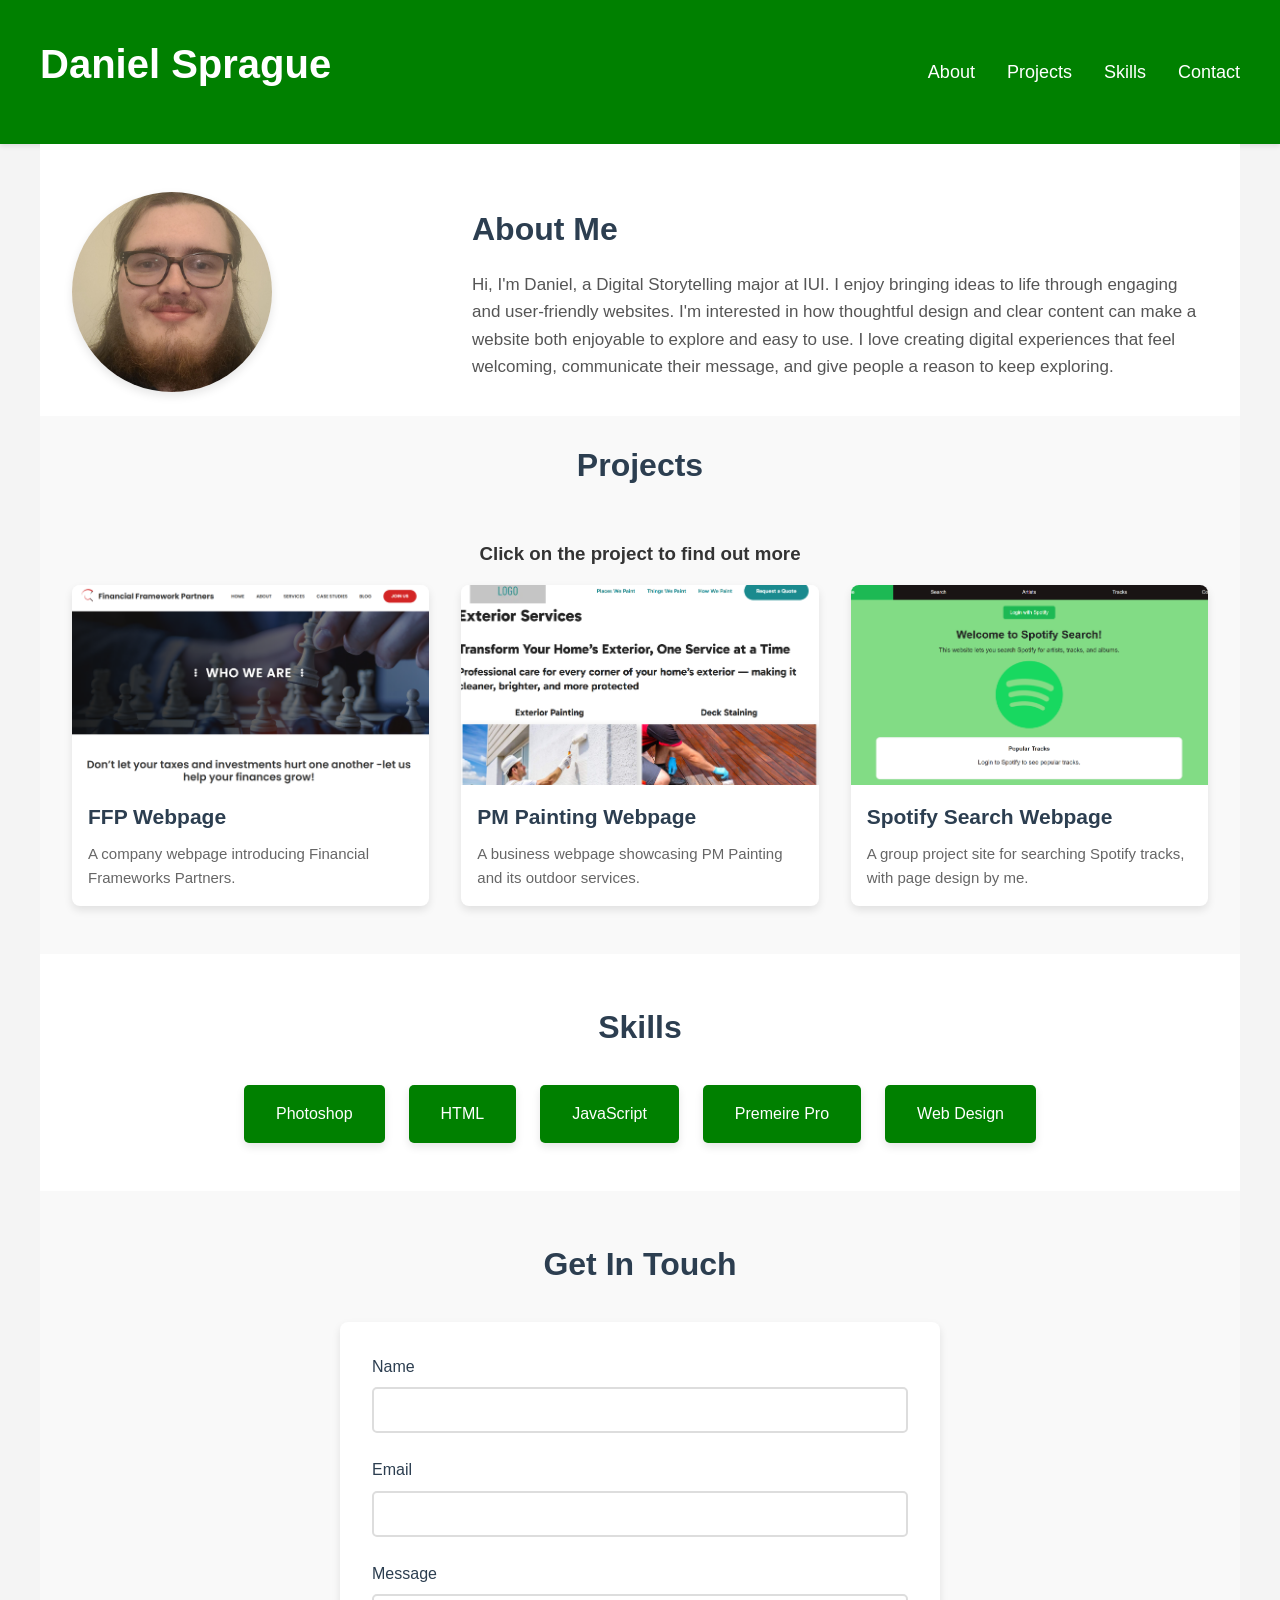
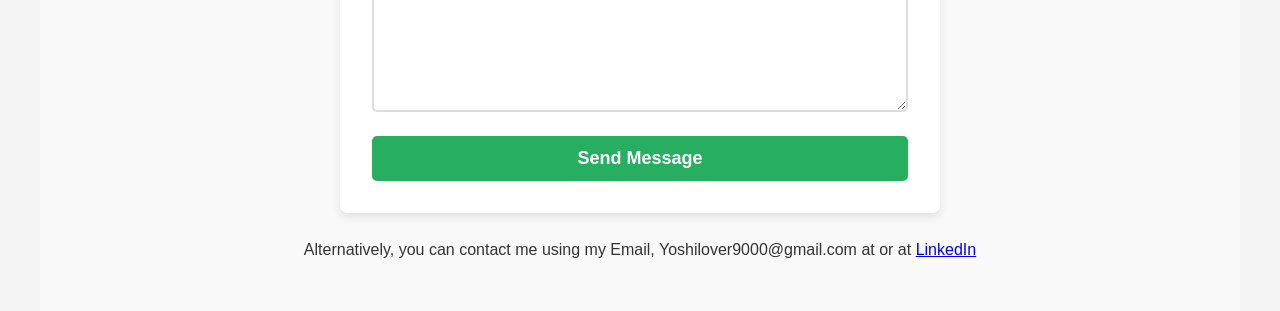
<file: index.html>
<!doctype html>
<!doctype html>
<html lang="en">
  <head>
    <meta charset="UTF-8" />
    <meta name="viewport" content="width=device-width, initial-scale=1.0" />
    <title>Personal Portfolio</title>
    <link rel="stylesheet" href="styles.css" />
  </head>
  <body>
    <!-- Header Section -->
    <header class="header">
      <div class="header-container">
        <h1 class="title">Daniel Sprague</h1>
        <nav class="nav">
          <a href="#about">About</a>
          <a href="#projects">Projects</a>
          <a href="#skills">Skills</a>
          <a href="#contact">Contact</a>
        </nav>
      </div>
    </header>

    <!-- About Me Section -->
    <section class="about" id="about">
      <div class="about-container">
        <img
          src="Correct Photo.jpg"
          alt="Profile Picture"
          class="profile-image"
        />
        <div class="about-content">
          <h2>About Me</h2>
          <p>
            Hi, I'm Daniel, a Digital Storytelling major at IUI. I enjoy
            bringing ideas to life through engaging and user-friendly websites.
            I'm interested in how thoughtful design and clear content can make a
            website both enjoyable to explore and easy to use. I love creating
            digital experiences that feel welcoming, communicate their message,
            and give people a reason to keep exploring.
          </p>
        </div>
      </div>
    </section>

    <!-- Projects Section -->
    <section class="projects" id="projects">
      <h2>Projects</h2>
      <h3>Click on the project to find out more</h3>
      <div class="projects-grid">
        <a class="project-card" href="financial-frameworks-partners.html">
          <img src="FFP 1.png" alt="Project 1" />
          <h3>FFP Webpage</h3>
          <p>A company webpage introducing Financial Frameworks Partners.</p>
        </a>
        <a class="project-card" href="pm-painting.html">
          <img src="PM Painting 1.png" alt="Project 2" />
          <h3>PM Painting Webpage</h3>
          <p>
            A business webpage showcasing PM Painting and its outdoor services.
          </p>
        </a>
        <a class="project-card" href="spotify-search.html">
          <img src="Screenshot 2026-10-02 133050.png" alt="Project 3" />
          <h3>Spotify Search Webpage</h3>
          <p>
            A group project site for searching Spotify tracks, with page design
            by me.
          </p>
        </a>
      </div>
    </section>

    <!-- Skills Section -->
    <section class="skills" id="skills">
      <h2>Skills</h2>
      <div class="skills-container">
        <div class="skill-item">Photoshop</div>
        <div class="skill-item">HTML</div>
        <div class="skill-item">JavaScript</div>
        <div class="skill-item">Premeire Pro</div>
        <div class="skill-item">Web Design</div>
      </div>
    </section>

    <!-- Contact Form Section -->
    <section class="contact" id="contact">
      <h2>Get In Touch</h2>
      <form class="contact-form">
        <div class="form-group">
          <label for="name">Name</label>
          <input type="text" id="name" name="name" required />
        </div>
        <div class="form-group">
          <label for="email">Email</label>
          <input type="email" id="email" name="email" required />
        </div>
        <div class="form-group">
          <label for="message">Message</label>
          <textarea id="message" name="message" rows="5" required></textarea>
        </div>
        <button type="submit" class="submit-btn">Send Message</button>
      </form>
      <p class="alternative-contact">
        Alternatively, you can contact me using my Email,
        Yoshilover9000@gmail.com at or at
        <a href="https://www.linkedin.com/in/daniel-sprague-71b8a6384/"
          >LinkedIn</a
        >
      </p>
    </section>
  </body>
</html>
</file>
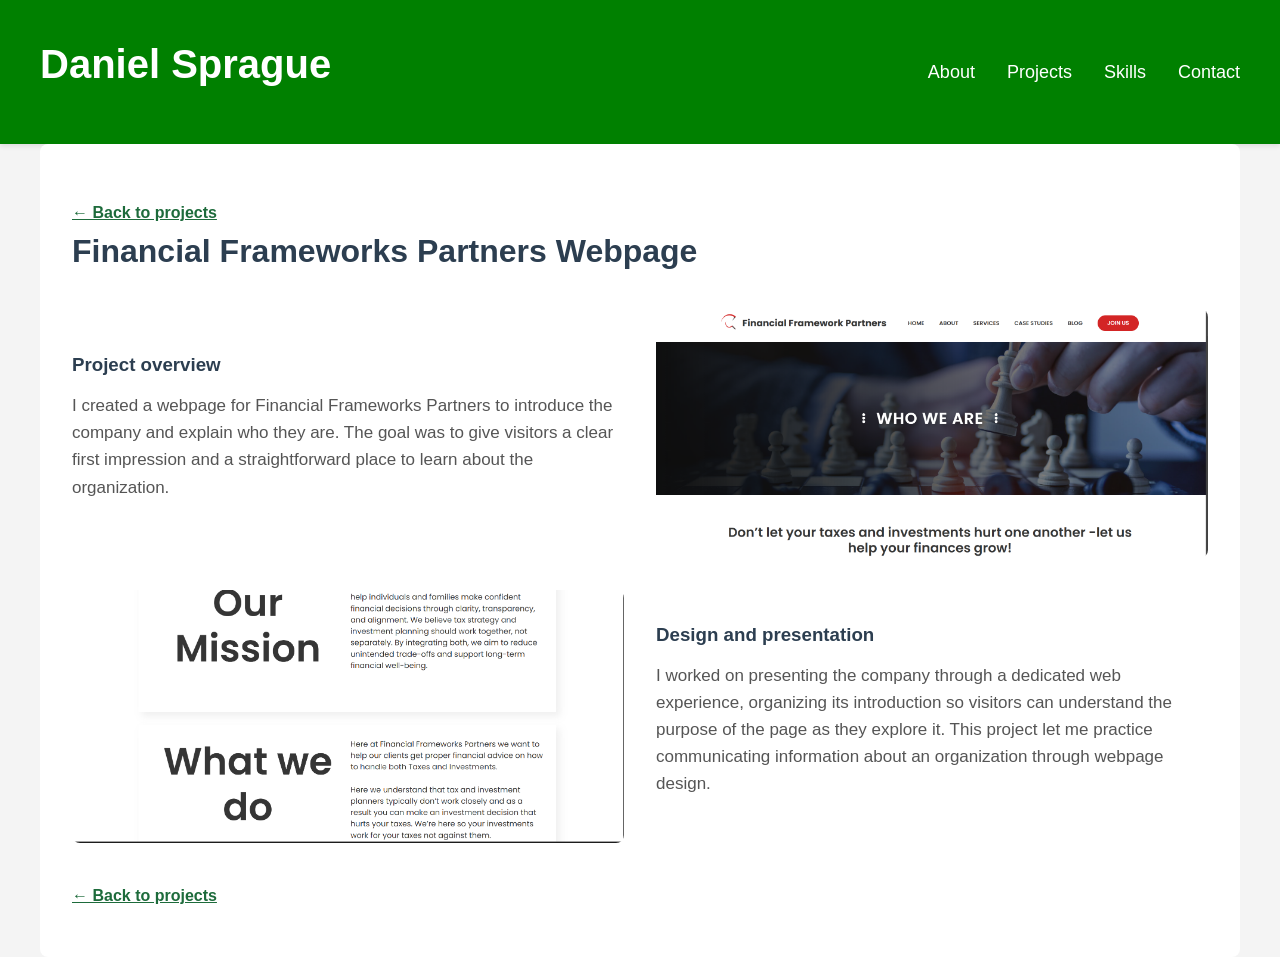
<file: financial-frameworks-partners.html>
<!doctype html>
<html lang="en">
  <head>
    <meta charset="UTF-8" />
    <meta name="viewport" content="width=device-width, initial-scale=1.0" />
    <title>FFP Webpage | Daniel Sprague</title>
    <link rel="stylesheet" href="styles.css" />
  </head>
  <body>
    <header class="header">
      <div class="header-container">
        <h1 class="title">Daniel Sprague</h1>
        <nav class="nav" aria-label="Main navigation">
          <a href="index.html#about">About</a>
          <a href="index.html#projects">Projects</a>
          <a href="index.html#skills">Skills</a>
          <a href="index.html#contact">Contact</a>
        </nav>
      </div>
    </header>

    <main>
      <section class="project-detail">
        <a class="project-page-link" href="index.html#projects">← Back to projects</a>
        <h2>Financial Frameworks Partners Webpage</h2>
        <div class="project-detail-row">
          <div class="project-detail-copy">
            <h3>Project overview</h3>
            <p>
              I created a webpage for Financial Frameworks Partners to introduce
              the company and explain who they are. The goal was to give visitors
              a clear first impression and a straightforward place to learn
              about the organization.
            </p>
          </div>
          <img
            class="project-detail-image"
            src="FFP 1.png"
            alt="Preview of the Financial Frameworks Partners webpage"
          />
        </div>
        <div class="project-detail-row">
          <img
            class="project-detail-image"
            src="FFP 2.png"
            alt="Additional view of the Financial Frameworks Partners webpage"
          />
          <div class="project-detail-copy">
            <h3>Design and presentation</h3>
            <p>
              I worked on presenting the company through a dedicated web
              experience, organizing its introduction so visitors can understand
              the purpose of the page as they explore it. This project let me
              practice communicating information about an organization through
              webpage design.
            </p>
          </div>
        </div>
        <a class="project-page-link" href="index.html#projects">← Back to projects</a>
      </section>
    </main>
  </body>
</html>
</file>
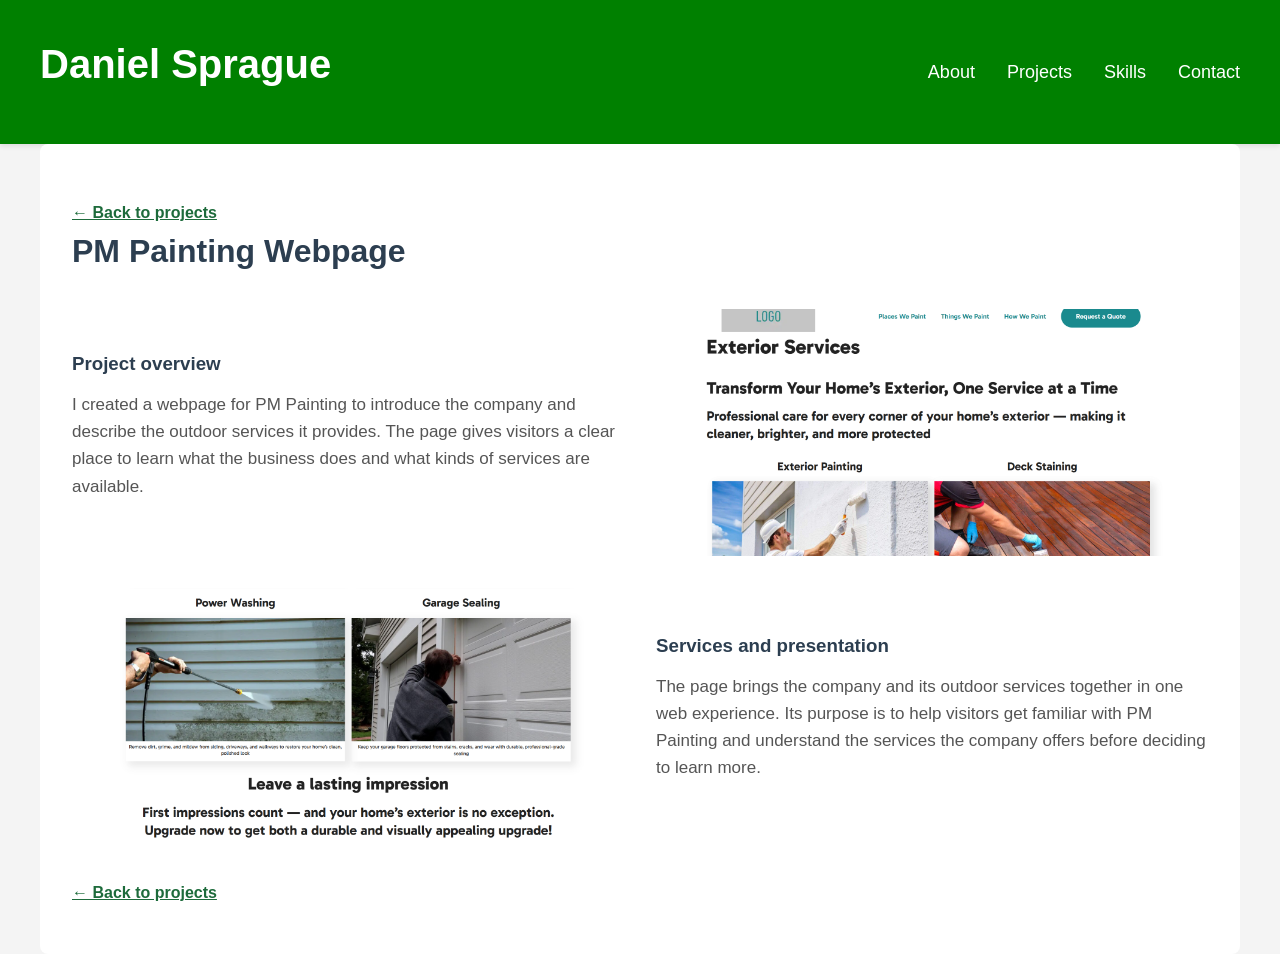
<file: pm-painting.html>
<!doctype html>
<html lang="en">
  <head>
    <meta charset="UTF-8" />
    <meta name="viewport" content="width=device-width, initial-scale=1.0" />
    <title>PM Painting Webpage | Daniel Sprague</title>
    <link rel="stylesheet" href="styles.css" />
  </head>
  <body>
    <header class="header">
      <div class="header-container">
        <h1 class="title">Daniel Sprague</h1>
        <nav class="nav" aria-label="Main navigation">
          <a href="index.html#about">About</a>
          <a href="index.html#projects">Projects</a>
          <a href="index.html#skills">Skills</a>
          <a href="index.html#contact">Contact</a>
        </nav>
      </div>
    </header>

    <main>
      <section class="project-detail">
        <a class="project-page-link" href="index.html#projects">← Back to projects</a>
        <h2>PM Painting Webpage</h2>
        <div class="project-detail-row">
          <div class="project-detail-copy">
            <h3>Project overview</h3>
            <p>
              I created a webpage for PM Painting to introduce the company and
              describe the outdoor services it provides. The page gives
              visitors a clear place to learn what the business does and what
              kinds of services are available.
            </p>
          </div>
          <img
            class="project-detail-image"
            src="PM Painting 1.png"
            alt="Preview of the PM Painting webpage"
          />
        </div>
        <div class="project-detail-row">
          <img
            class="project-detail-image"
            src="PM Painting 2.png"
            alt="Additional view of the PM Painting webpage"
          />
          <div class="project-detail-copy">
            <h3>Services and presentation</h3>
            <p>
              The page brings the company and its outdoor services together in
              one web experience. Its purpose is to help visitors get familiar
              with PM Painting and understand the services the company offers
              before deciding to learn more.
            </p>
          </div>
        </div>
        <a class="project-page-link" href="index.html#projects">← Back to projects</a>
      </section>
    </main>
  </body>
</html>
</file>
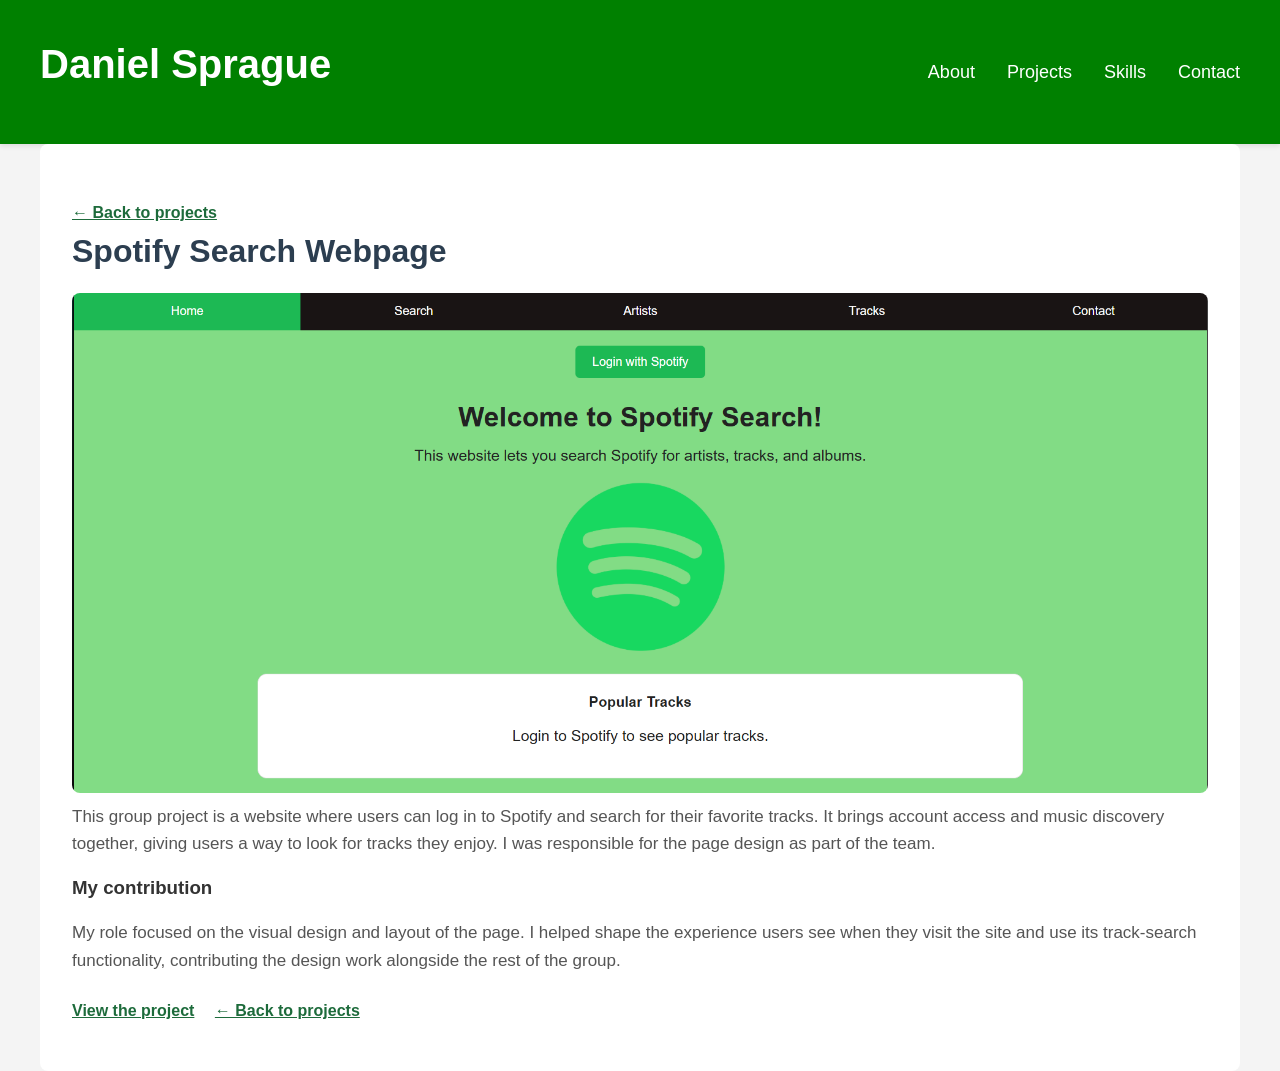
<file: spotify-search.html>
<!doctype html>
<html lang="en">
  <head>
    <meta charset="UTF-8" />
    <meta name="viewport" content="width=device-width, initial-scale=1.0" />
    <title>Spotify Search Webpage | Daniel Sprague</title>
    <link rel="stylesheet" href="styles.css" />
  </head>
  <body>
    <header class="header">
      <div class="header-container">
        <h1 class="title">Daniel Sprague</h1>
        <nav class="nav" aria-label="Main navigation">
          <a href="index.html#about">About</a>
          <a href="index.html#projects">Projects</a>
          <a href="index.html#skills">Skills</a>
          <a href="index.html#contact">Contact</a>
        </nav>
      </div>
    </header>

    <main>
      <section class="project-detail spotify-project">
        <a class="project-page-link" href="index.html#projects">← Back to projects</a>
        <h2>Spotify Search Webpage</h2>
        <img
          class="project-detail-image"
          src="Screenshot 2026-10-02 133050.png"
          alt="Preview of the Spotify search webpage"
        />
        <p>
          This group project is a website where users can log in to Spotify and
          search for their favorite tracks. It brings account access and music
          discovery together, giving users a way to look for tracks they enjoy.
          I was responsible for the page design as part of the team.
        </p>
        <h3>My contribution</h3>
        <p>
          My role focused on the visual design and layout of the page. I helped
          shape the experience users see when they visit the site and use its
          track-search functionality, contributing the design work alongside
          the rest of the group.
        </p>
        <a
          class="project-page-link"
          href="https://wingfieldsydney-arch.github.io/https---github.com-wingfieldsydney-arch-final-project"
          target="_blank"
          rel="noopener noreferrer"
        >
          View the project
        </a>
        <a class="project-page-link" href="index.html#projects">← Back to projects</a>
      </section>
    </main>
  </body>
</html>
</file>
<file: styles.css>
/* General Styles */
* {
  margin: 0;
  padding: 0;
  box-sizing: border-box;
}

body {
  font-family: 'Segoe UI', Tahoma, Geneva, Verdana, sans-serif;
  line-height: 1.6;
  color: #333;
  background-color: #f4f4f4;
}

h1,h2,h3 {
  margin-bottom: 16px;
}

h4{
  margin-bottom: 66px;
  display: flex;
  align-items: center;
  justify-content: space-evenly;
}

section {
  padding: 48px 32px;
  max-width: 1200px;
  margin: 0 auto;
}

/* Header Section */
.header {
  background-color: green;
  color: white;
  padding: 32px;
  box-shadow: 0 2px 5px rgba(0, 0, 0, 0.1);
}

.header-container {
  display: grid;
  grid-template-columns: 1fr 1fr;
  gap: 32px;
  align-items: center;
  max-width: 1200px;
  margin: 0 auto;
}

.title {
  font-size: 40px;
  font-weight: bold;
}

.nav {
  display: flex;
  gap: 32px;
  justify-content: flex-end;
}

.nav a {
  color: white;
  text-decoration: none;
  font-weight: 500;
  font-size: 18px;
  transition: color 0.3s ease;
}

.nav a:hover {
  color: #3498db;
}

/* Mobile: Stack header vertically */
@media (max-width: 768px) {
  .header-container {
    grid-template-columns: 1fr;
    gap: 16px;
  }

  .title {
    font-size: 32px;
    text-align: center;
  }

  .nav {
    flex-direction: column;
    gap: 16px;
    justify-content: center;
    text-align: center;
  }
}

/* About Me Section */
.about {
  background-color: white;
  padding-bottom: 24px;
}

.about-container {
  display: grid;
  grid-template-columns: 1fr 2fr;
  gap: 32px;
  align-items: center;
}

.profile-image {
  width: 200px;
  height: 200px;
  border-radius: 50%;
  object-fit: cover;
  box-shadow: 0 4px 10px rgba(0, 0, 0, 0.1);
}

/* Child selectors for about content */
.about-content h2 {
  color: #2c3e50;
  font-size: 32px;
}

.about-content p {
  margin-bottom: 16px;
  color: #555;
  font-size: 17px;
}

.about-content p:last-child {
  margin-bottom: 0;
}

/* Mobile: Stack about section vertically */
@media (max-width: 768px) {
  .about-container {
    grid-template-columns: 1fr;
    text-align: center;
  }

  .profile-image {
    width: 150px;
    height: 150px;
    margin: 0 auto;
  }

  .about-content h2 {
    font-size: 24px;
  }
}

/* Projects Section */
.projects {
  background-color: #f9f9f9;
  padding-top: 24px;
}

.projects h2 {
  text-align: center;
  color: #2c3e50;
  font-size: 32px;
  margin-bottom: 48px;
}

.projects > h3 {
  justify-content: center;
  text-align: center;
}

.projects-grid {
  display: grid;
  grid-template-columns: repeat(3, 1fr);
  gap: 32px;
}

.project-card {
  display: block;
  background-color: white;
  border-radius: 8px;
  overflow: hidden;
  box-shadow: 0 4px 8px rgba(0, 0, 0, 0.1);
  transition: transform 0.3s ease, box-shadow 0.3s ease;
  color: inherit;
  text-decoration: none;
}

.project-card:hover,
.project-card:focus-visible {
  transform: translateY(-5px);
  box-shadow: 0 8px 16px rgba(0, 0, 0, 0.15);
}

.project-card:focus-visible {
  outline: 3px solid #3498db;
  outline-offset: 3px;
}

.project-card img {
  display: block;
  width: 100%;
  height: 200px;
  object-fit: cover;
}

.project-card h3 {
  display: block;
  margin: 0;
  padding: 15px 16px 8px;
  color: #2c3e50;
  font-size: 21px;
}

.project-card p {
  padding: 0 16px 16px;
  color: #666;
  font-size: 15px;
}

/* Project Detail Pages */
.project-detail {
  background-color: white;
  border-radius: 8px;
}

.project-detail h2 {
  color: #2c3e50;
  font-size: 32px;
}

.project-detail-row {
  display: grid;
  grid-template-columns: repeat(2, minmax(0, 1fr));
  gap: 32px;
  align-items: center;
  margin: 32px 0;
}

.project-detail-copy h3 {
  margin-bottom: 12px;
  color: #2c3e50;
}

.project-detail-image {
  display: block;
  width: 100%;
  max-height: 560px;
  border-radius: 8px;
  object-fit: cover;
}

.spotify-project .project-detail-image + p {
  margin-top: 10px;
}

.project-detail p {
  margin-bottom: 16px;
  color: #555;
  font-size: 17px;
}

.project-page-link {
  display: inline-block;
  margin: 8px 16px 0 0;
  color: #1d6b3b;
  font-weight: 600;
}

@media (max-width: 768px) {
  .project-detail h2 {
    font-size: 24px;
  }

  .project-detail-row {
    grid-template-columns: 1fr;
    gap: 16px;
  }
}

/* Tablet: 2 columns */
@media (max-width: 1024px) {
  .projects-grid {
    grid-template-columns: repeat(2, 1fr);
  }
}

/* Mobile: 1 column */
@media (max-width: 768px) {
  .projects-grid {
    grid-template-columns: 1fr;
  }

  .projects h2 {
    font-size: 24px;
  }
}

/* Skills Section */
.skills {
  background-color: white;
}

.skills h2 {
  text-align: center;
  color: #2c3e50;
  font-size: 32px;
  margin-bottom: 32px;
}

.skills-container {
  display: flex;
  flex-wrap: wrap;
  gap: 24px;
  justify-content: center;
}

.skill-item {
  background-color: green;
  color: white;
  padding: 16px 32px;
  border-radius: 5px;
  font-weight: 500;
  font-size: 16px;
  cursor: pointer;
  transition: all 0.3s ease;
  box-shadow: 0 4px 8px rgba(0, 0, 0, 0.1);
}

.skill-item:hover {
  background-color: #2980b9;
  transform: scale(1.1);
  box-shadow: 0 8px 16px rgba(0, 0, 0, 0.2);
}

/* Mobile */
@media (max-width: 768px) {
  .skills h2 {
    font-size: 24px;
  }

  .skill-item {
    padding: 13px 24px;
    font-size: 14px;
  }
}

/* Contact Form Section */
.contact {
  background-color: #f9f9f9;
}

.contact h2 {
  text-align: center;
  color: #2c3e50;
  font-size: 32px;
  margin-bottom: 32px;
}

.contact-form {
  max-width: 600px;
  margin: 0 auto;
  background-color: white;
  padding: 32px;
  border-radius: 8px;
  box-shadow: 0 4px 8px rgba(0, 0, 0, 0.1);
}

.alternative-contact {
  margin: 24px auto 0;
  text-align: center;
}

.form-group {
  margin-bottom: 24px;
  display: flex;
  flex-direction: column;
}

.form-group label {
  margin-bottom: 8px;
  color: #2c3e50;
  font-weight: 500;
}

.form-group input,
.form-group textarea {
  padding: 12px;
  border: 2px solid #ddd;
  border-radius: 5px;
  font-size: 16px;
  font-family: inherit;
  transition: all 0.3s ease;
}

.form-group input:focus,
.form-group textarea:focus {
  outline: none;
  border-color: #3498db;
  background-color: #f0f8ff;
  box-shadow: 0 0 5px rgba(52, 152, 219, 0.3);
}

.submit-btn {
  width: 100%;
  padding: 12px;
  background-color: #27ae60;
  color: white;
  border: none;
  border-radius: 5px;
  font-size: 18px;
  font-weight: 600;
  cursor: pointer;
  transition: all 0.3s ease;
}

.submit-btn:hover {
  background-color: #229954;
  transform: scale(1.02);
  box-shadow: 0 6px 12px rgba(0, 0, 0, 0.15);
}

.submit-btn:active {
  transform: scale(0.98);
}

/* Mobile */
@media (max-width: 768px) {
  .contact h2 {
    font-size: 24px;
  }

  .contact-form {
    padding: 24px;
  }
}
</file>
